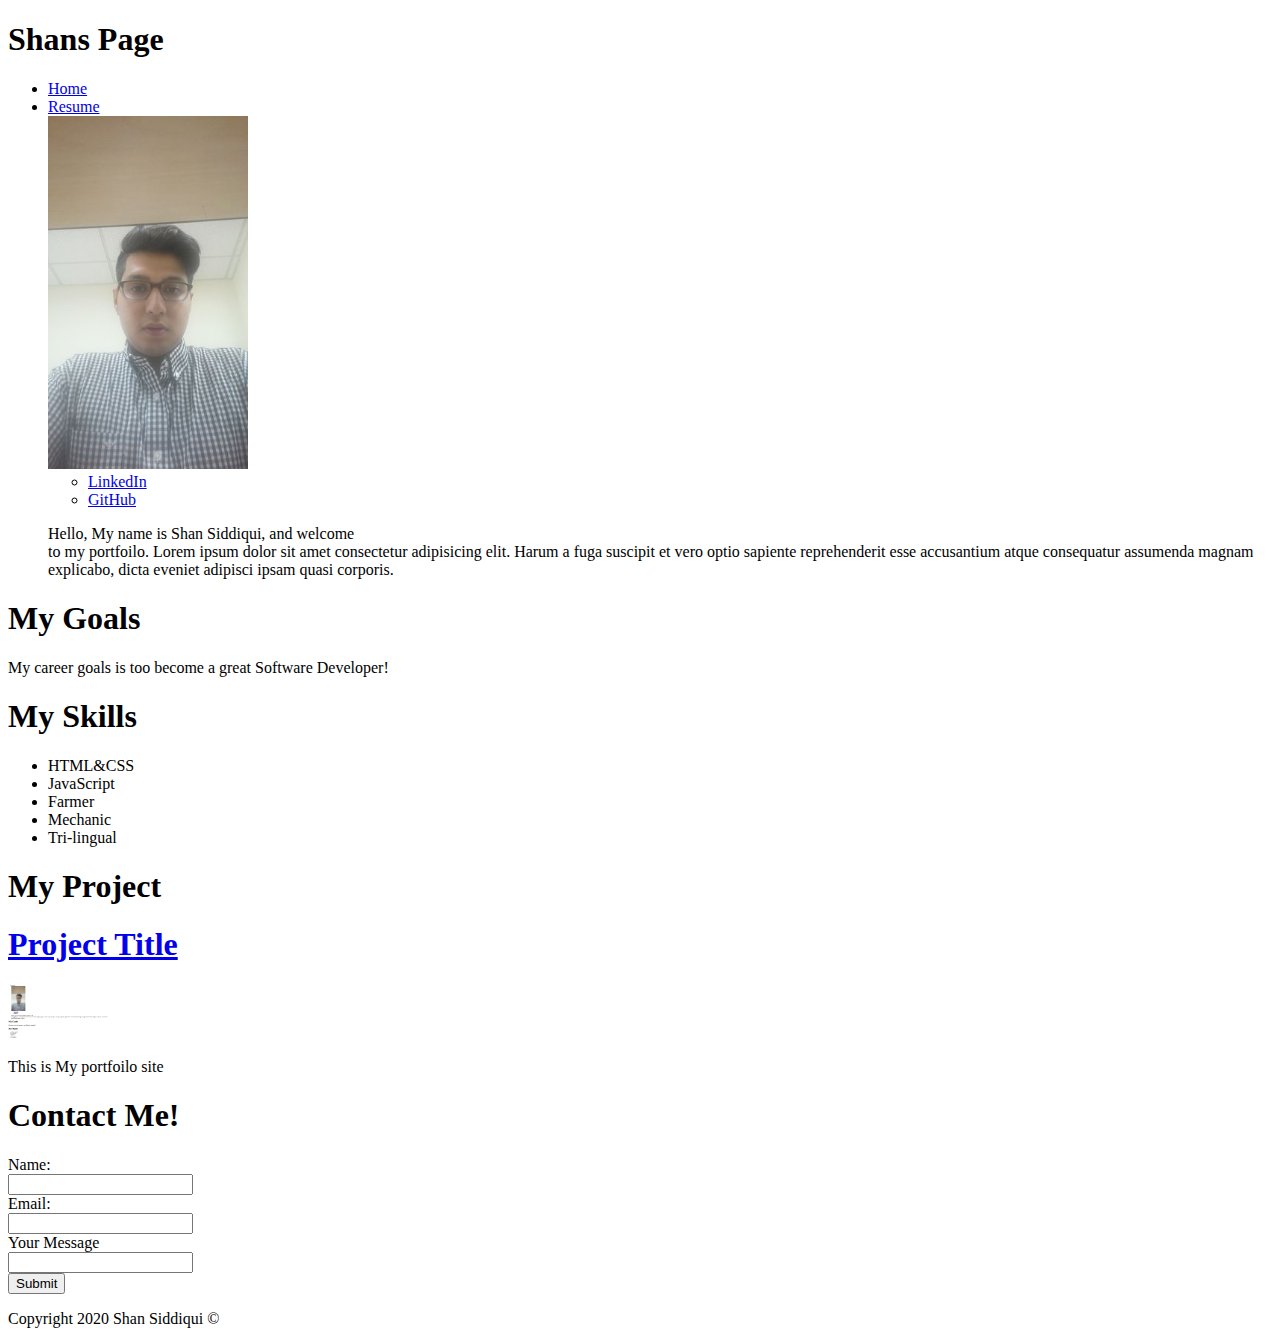
<file: Module_3_HTML/Portfolio/index.html>
<!DOCTYPE html>
<html>
    <head>
        <title>Shan Siddiqui Portfoilo</title>
     </head>
     <body>
        <div class="banner">
            <div class="title">
                <h1>Shans Page</h1>
            </div>
        </div>
        <div class="nav">
            <ul>
                <li><a href="index.html">Home</a></li>
                <li><a href="resume.html">Resume</a></li>
        <div class="About Me">
            <div class="profile">
                <div class="profile-pic">
                    <img src="images/shan.png" width="200px"/>

                </div>

            </div>
            <div class="social-media">
                <ul>
                    <li><a href="https://www.linkedin.com/in/ssiddiqui007/">LinkedIn</a></li>
                    <li><a href="https://github.com/shansiddiqui94">GitHub</a></li>
                </ul>
           
            <div class="about-me-text">
                    <p>
                        Hello, My name is Shan Siddiqui, and welcome<br>
                        to my portfoilo. Lorem ipsum dolor sit amet consectetur adipisicing elit. 
                        Harum a fuga suscipit et vero optio sapiente reprehenderit esse accusantium
                         atque consequatur assumenda magnam explicabo, dicta eveniet adipisci ipsam quasi corporis.

                    </p>
            </div>
            </div>

        </div>

            </ul>
        </div>
        <div class="Career">
            <div class="Goals">
                <h1>My Goals</h1>
                <p>My career goals is too become a great Software Developer! </p>
            </div>
            <div class="Skills">
                <h1>My Skills</h1>
                <ul>
                    <li>HTML&CSS</li>
                    <li>JavaScript</li>
                    <li>Farmer</li>
                    <li>Mechanic</li>
                    <li>Tri-lingual</li>
                </ul>
            </div>
            <div class="projects">
                <h1>My Project</h1>
                <div class="project">
                    <a href="=index.html"><h1>Project Title</h1></a>
                    <img src="images/sn1.png" width="100px">
                    <p>This is My portfoilo site</p>
                </div>

            </div>
            <div class="contact form">
                <h1>Contact Me!</h1>
                <form class="contact">
                    <label for="name">Name:</label><br>
                    <input type="text" name="name"><br>
                    <label for="email">Email:</label><br>
                    <input type="text" name="email"><br>
                    <label for="message">Your Message</label><br>
                    <input type="text" name="message"><br>
                    <input type ="submit" name= "Contact">
                </form>
            </div>
            <div class="footer">
                <p>Copyright 2020 Shan Siddiqui &copy;</p>
            </div>
        </div>
<!-- cp -R ../Module_3_HTML/* -->

     </body>
</html>
</file>
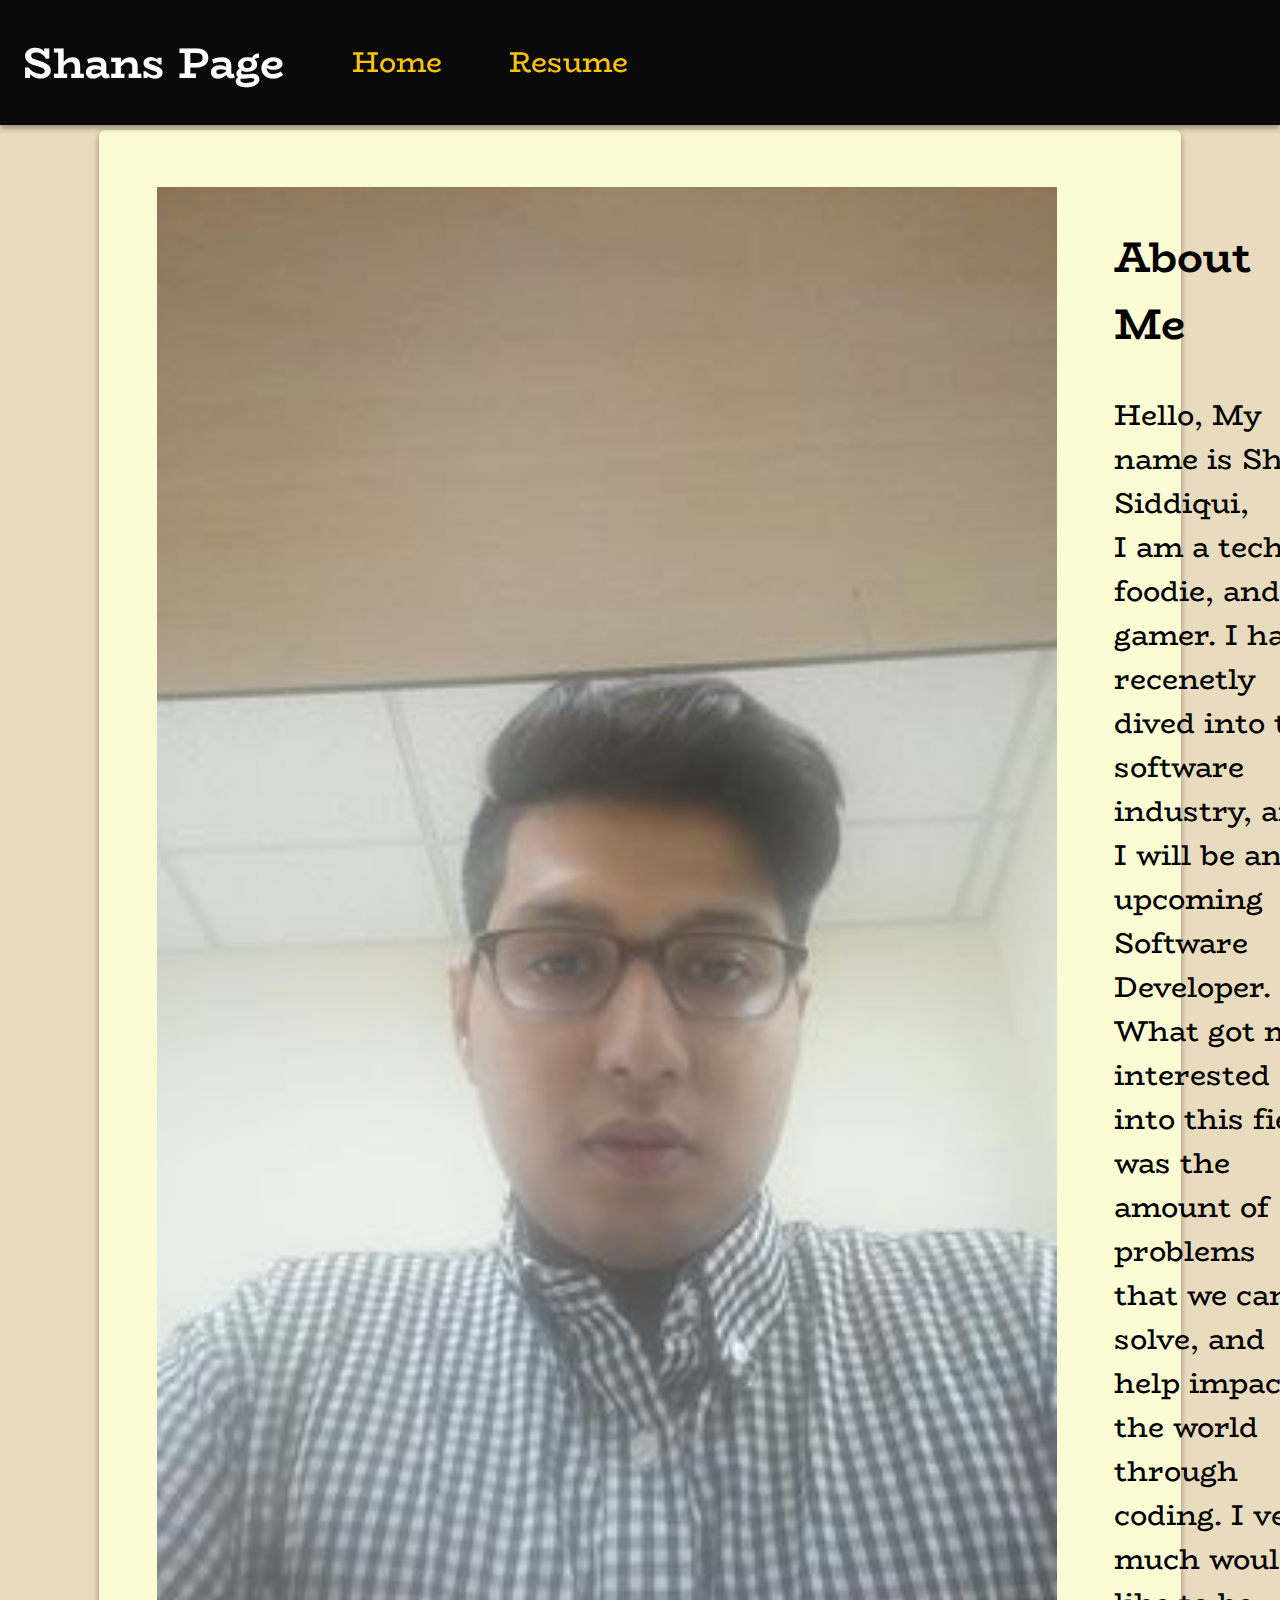
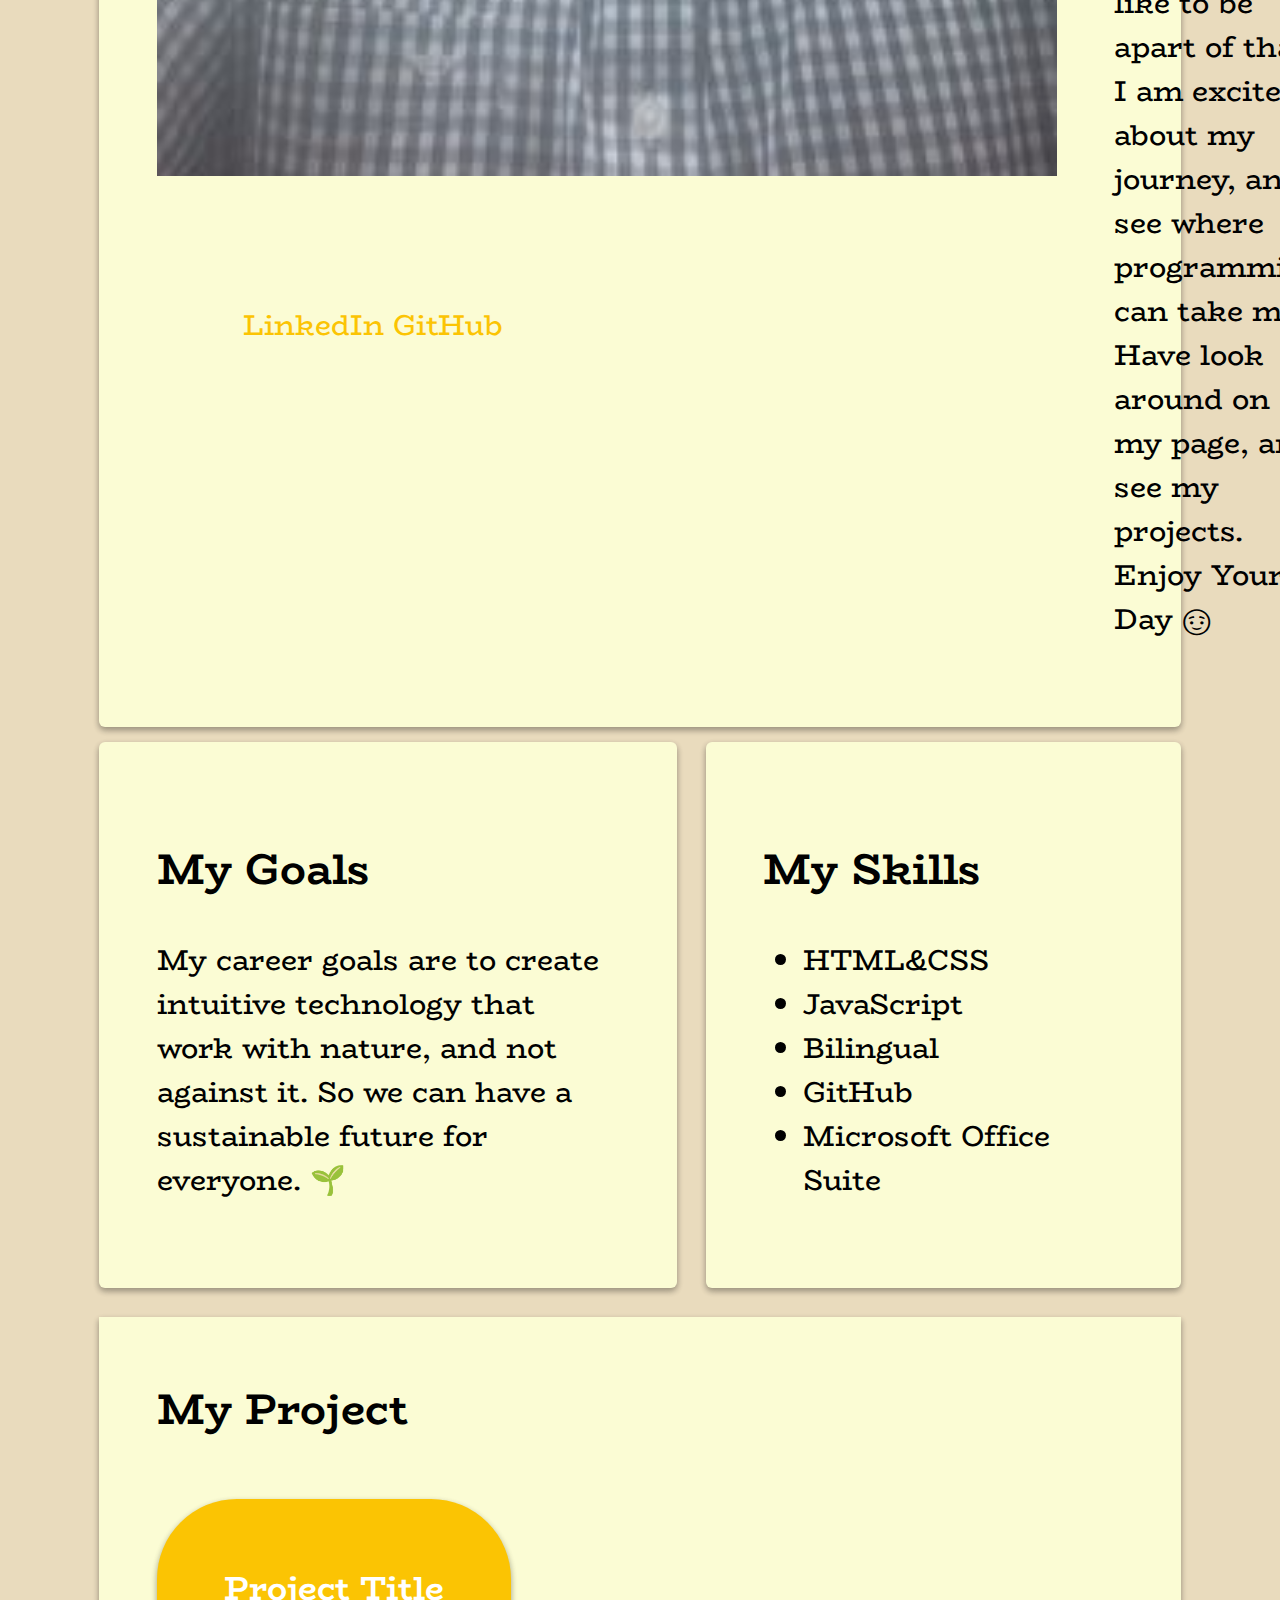
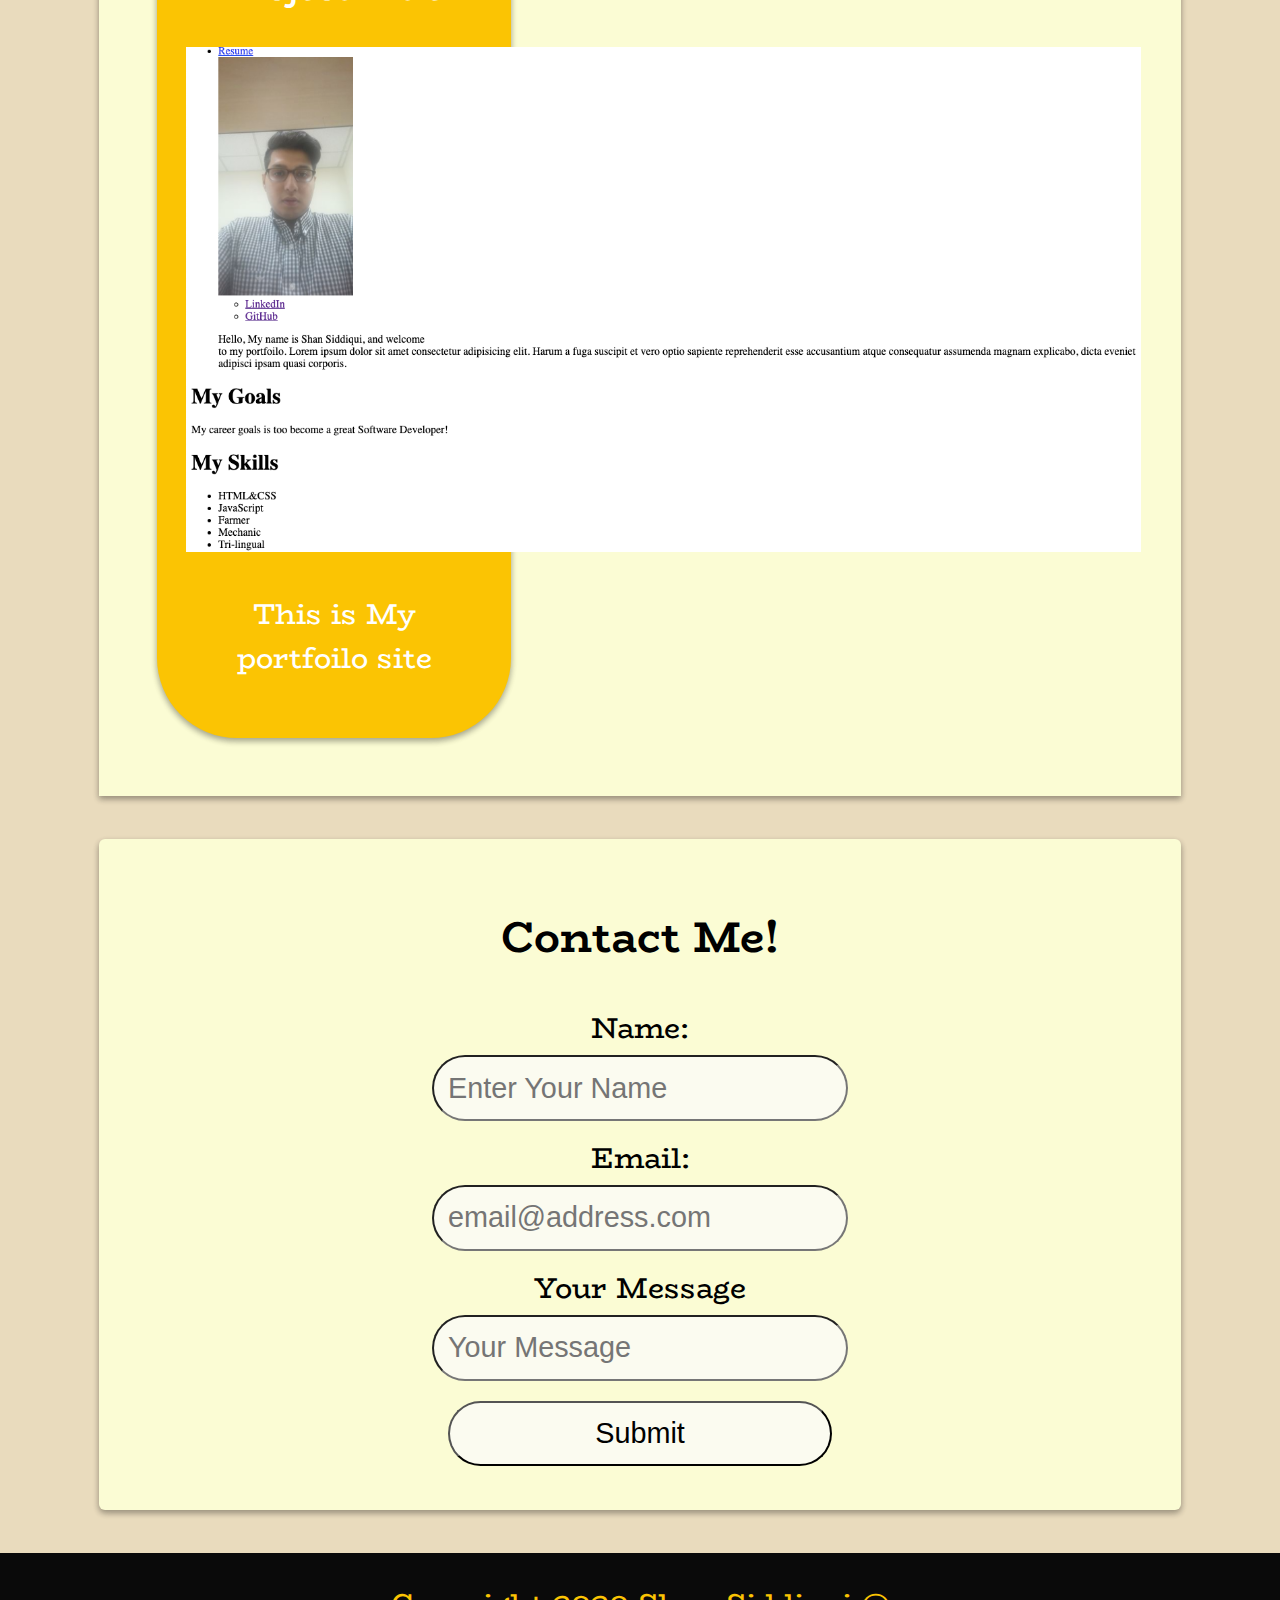
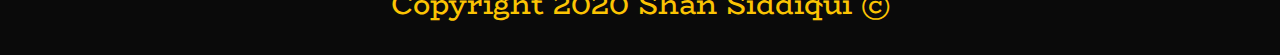
<file: Module_4_CSS/Portfolio/index.html>
<!DOCTYPE html>
<html>

<head>
    <title>Shan Siddiqui Portfoilo</title>
    <link href="https://fonts.googleapis.com/css2?family=BioRhyme:wght@700&display=swap" rel="stylesheet">
    <link rel="stylesheet" href="../css/style.css" type="text/css">

</head>

<body>
    <div class="banner">
        <div class="title">
            <h1>Shans Page</h1>
        </div>
        <div class="nav">
            <ul>
                <li><a href="index.html">Home</a></li>
                <li><a href="resume.html">Resume</a></li>
            </ul>
        </div>
    </div>
    <div class="about-me">
        <div class="profile">
            <div class="profile-pic">
                <img src="images/shan.png" width="900" alt="Pic-Of-Me" />
            </div>
            <div class="social-media">
                <ul>
                    <li><a href="https://www.linkedin.com/in/ssiddiqui007/">LinkedIn</a></li>
                    <li><a href="https://github.com/shansiddiqui94">GitHub</a></li>
                </ul>
            </div>
        </div>
        <div class="about-me-text">
            <h2>About Me</h2>
            <p>
                Hello, My name is Shan Siddiqui, <br> I am a techie, foodie, and gamer. I have recenetly dived into the software industry, and I will be an upcoming Software Developer. What got me interested into this field was the amount of problems
                that we can solve, and help impact the world through coding. I very much would like to be apart of that. I am excited about my journey, and see where programming can take me. Have look around on my page, and see my projects.<br> Enjoy
                Your Day 😊

            </p>
        </div>
    </div>
    <div class="career">
        <div class="goals">
            <h2>My Goals</h2>
            <p>My career goals are to create intuitive technology that work with nature, and not against it. So we can have a sustainable future for everyone. 🌱</p>
        </div>
        <div class="skills">
            <h2>My Skills</h2>
            <ul>
                <li>HTML&CSS</li>
                <li>JavaScript</li>
                <li>Bilingual</li>
                <li>GitHub</li>
                <li>Microsoft Office Suite</li>
            </ul>
        </div>
    </div>
    <div class="projects">
        <h2>My Project</h2>
        <div class="project">
            <a href="=index.html">
                <h3>Project Title</h3>
            </a>
            <img src="images/sn1.png" width="955">
            <p>This is My portfoilo site</p>
        </div>
    </div>
    <div class="contact-form">
        <h2>Contact Me!</h2>
        <form class="contact">
            <label for="name">Name:</label><br>
            <input type="text" name="name" placeholder="Enter Your Name"><br>
            <label for="email">Email:</label><br>
            <input type="text" name="email" placeholder="email@address.com"><br>
            <label for="message">Your Message</label><br>
            <input type="text" name="message" placeholder="Your Message"><br>
            <input type="submit" name="Contact">
        </form>
    </div>

    <div class="footer">
        <p>Copyright 2020 Shan Siddiqui &copy;</p>
    </div>

</body>

</html>
</file>
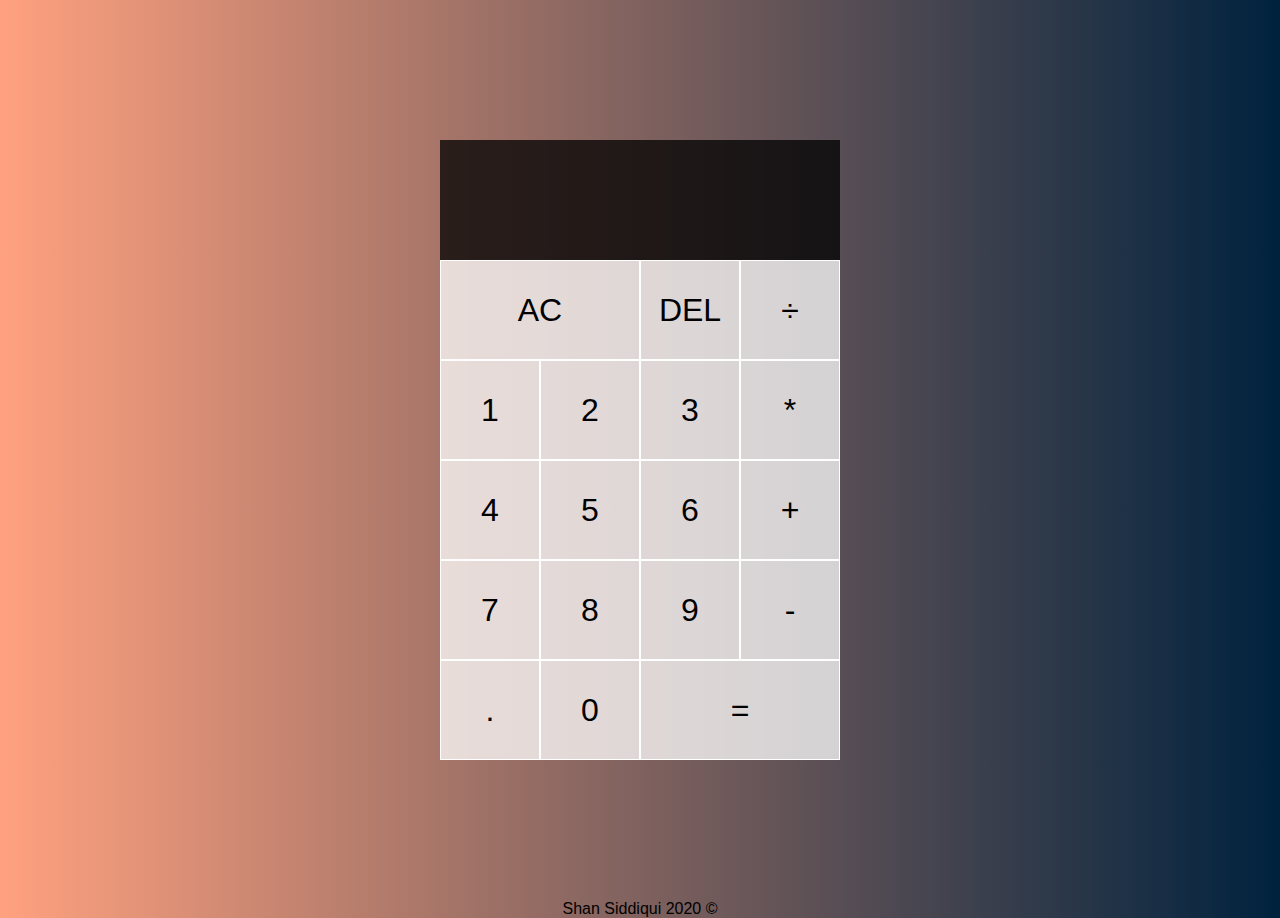
<file: Module_6_Programming2/projects/CalculatorApp/index.html>
<!DOCTYPE html>
<html lang="en">

<head>
    <meta charset="UTF-8">
    <meta name="viewport" content="width=device-width, initial-scale=1.0">
    <title>Calculator</title>
    <link href="style.css" rel="stylesheet">
    <script src="script.js" defer></script>
</head>

<body>
    <div class="calculator-grid">
        <div class="output">
            <div data-previous-operand class="previous-operand"></div>
            <div data-current-operand class="current-operand"></div>
        </div>
        <!-- All of the physical buttons will be placed here, along with the current display and previous display-->
        <button data-all-clear class="span-two">AC</button>
        <button data-delete>DEL</button>
        <button data-operation>÷</button>
        <button data-number>1</button>
        <button data-number>2</button>
        <button data-number>3</button>
        <button data-operation>*</button>
        <button data-number>4</button>
        <button data-number>5</button>
        <button data-number>6</button>
        <button data-operation>+</button>
        <button data-number>7</button>
        <button data-number>8</button>
        <button data-number>9</button>
        <button data-operation>-</button>
        <button data-number>.</button>
        <button data-number>0</button>
        <button data-equals class="span-two">=</button>
    </div>
    <div class="footer">
        <footer>Shan Siddiqui 2020 &copy;</footer>
    </div>
</body>

</html>
</file>
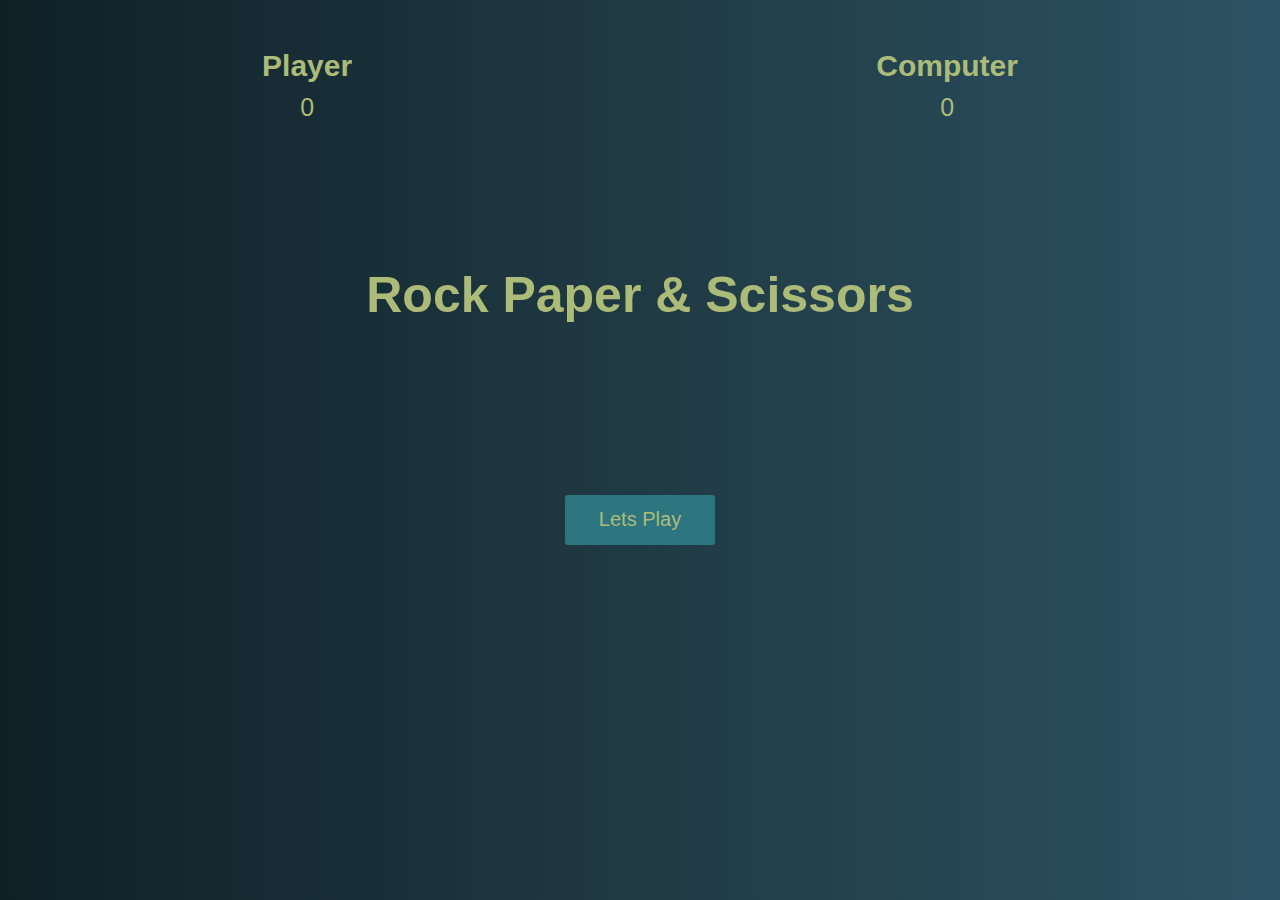
<file: Module_6_Programming2/projects/Rockpaper and Scissor/index.html>
<!DOCTYPE html>
<html lang="en">

<head>
    <meta charset="UTF-8" />
    <meta name="viewport" content="width=device-width, initial-scale=1.0" />
    <meta http-equiv="X-UA-Compatible" content="ie=edge" />
    <link rel="stylesheet" href="./style.css" />
    <title>Rock Paper & Scissors</title>
</head>

<body>
    <section class="game">
        <div class="score">
            <div class="player-score">
                <h2>Player</h2>
                <p>0</p>
            </div>
            <div class="computer-score">
                <h2>Computer</h2>
                <p>0</p>
            </div>
        </div>

        <div class="intro">
            <h1>Rock Paper & Scissors</h1>
            <button>Lets Play</button>
        </div>

        <div class="match fadeOut">
            <h2 class="winner">Choose an option</h2>
            <div class="hands">
                <img class="player-hand" src="images/rock.png" alt="" />
                <img class="computer-hand" src="images/rock.png" alt="" />
            </div>
            <div class="options">
                <button class="rock">rock</button>
                <button class="paper">paper</button>
                <button class="scissors">scissors</button>
            </div>
        </div>
    </section>
    <script src="app.js"></script>
</body>

</html>
</file>
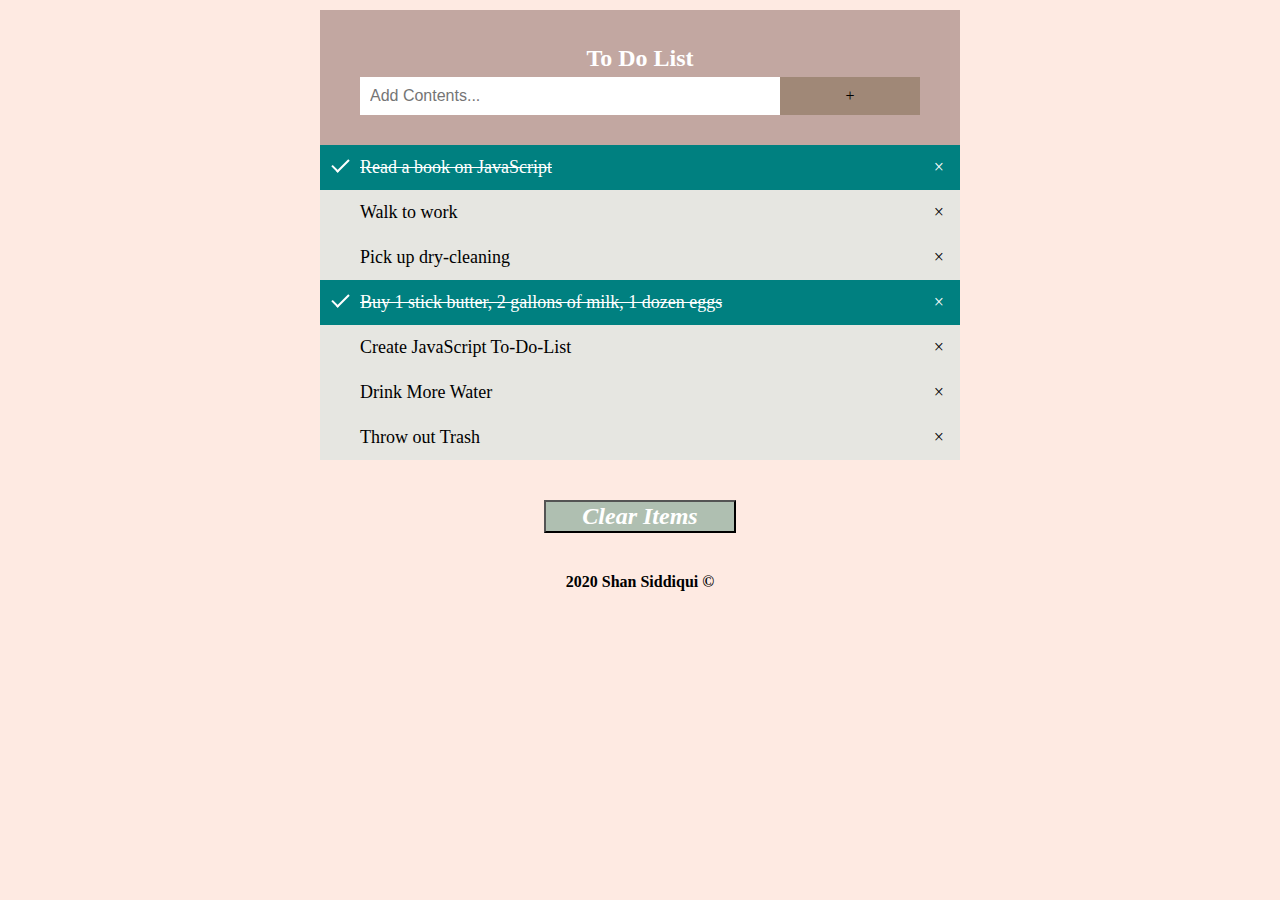
<file: Module_6_Programming2/projects/To-Do-List/index.html>
<!DOCTYPE html>
<html>

<head>
    <link rel="stylesheet" type="text/css" href="style.css">
</head>

<body>
    <div class="container">
        <div class="header">
            <h2 style="margin:5px">To Do List</h2>
            <input type="text" id="myInput" placeholder="Add Contents...">
            <span onclick="newElement()
            " class="addBtn">+</span>
        </div>
        <ul id="myUL">
            <li class="checked">Read a book on JavaScript </li>
            <li>Walk to work</li>
            <li>Pick up dry-cleaning</li>
            <li class="checked">Buy 1 stick butter, 2 gallons of milk, 1 dozen eggs</li>
            <li>Create JavaScript To-Do-List</li>
            <li>Drink More Water</li>
            <li>Throw out Trash</li>
        </ul>
        <button type="button" id="clear-list" onclick="removeAll()">Clear Items</button>
        <script type="text/javascript" src="main.js"></script>
        <div class="footer">
            2020 Shan Siddiqui &copy;
        </div>
    </div>
</body>
</file>
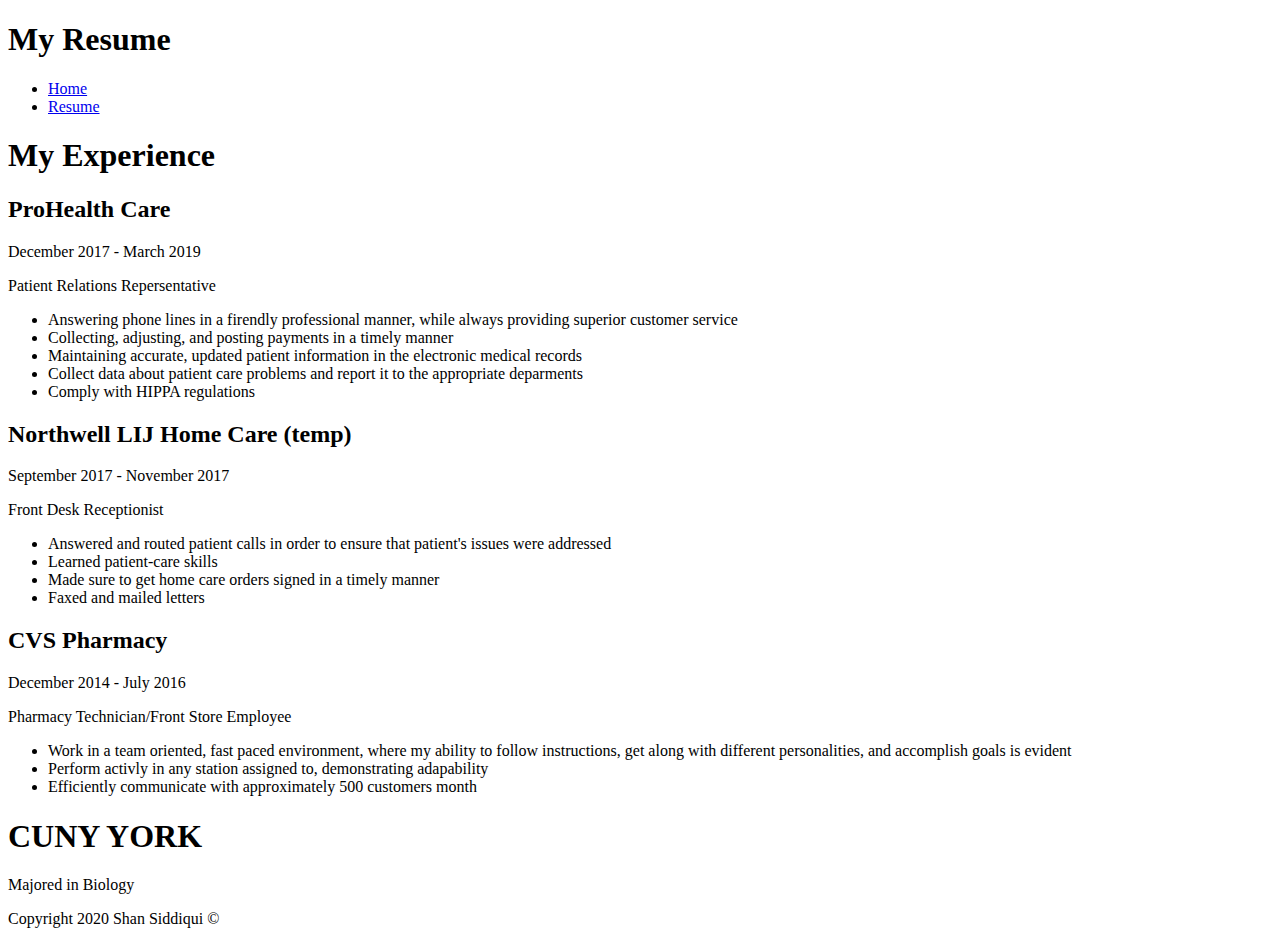
<file: Module_3_HTML/Portfolio/resume.html>
<!DOCTYPE html>
<html>
    <head>
        <title>Shan Siddiqui Portfoilo</title>
     </head>
     <body>
        <div class="banner">
            <div class="title">
                <h1>My Resume</h1>
            </div>
        </div>
        <div class="nav">
            <ul>
                <li><a href="index.html">Home</a></li>
                <li><a href="resume.html">Resume</a></li>

            </ul>
        </div>
        <div class="jobs">
            <h1>My Experience</h1>
        
            <div class="job">
                <h2>ProHealth Care</h2>
                <p class="date"> December 2017 - March 2019</p>
                <p class="desc">Patient Relations Repersentative</p>
                <ul class="duties">
                    <li>Answering phone lines in a firendly professional manner, while always providing superior customer service</li>
                    <li>Collecting, adjusting, and posting payments in a timely manner</li>
                    <li>Maintaining accurate, updated patient information in the electronic medical records</li>
                    <li>Collect data about patient care problems and report it to the appropriate deparments</li>
                    <li>Comply with HIPPA regulations</li>
                </ul>
                
            <div class="job">
                <h2>Northwell LIJ Home Care (temp)</h2>
                <p class="date">September 2017 - November 2017</p>
                <p class="desc">Front Desk Receptionist</p>
                <ul class="duties">
                    <li>Answered and routed patient calls in order to ensure that patient's issues were addressed</li>
                    <li>Learned patient-care skills</li>
                    <li>Made sure to get home care orders signed in a timely manner</li>
                    <li>Faxed and mailed letters</li>
                </ul>
            <div class="job">
                <h2>CVS Pharmacy</h2>
                <p class="date">December 2014 - July 2016</p>
                <p class="desc">Pharmacy Technician/Front Store Employee</p>
                <ul class="duties">
                    <li>Work in a team oriented, fast paced environment, where my ability to follow instructions, get along with different personalities, and accomplish goals is evident</li>
                    <li>Perform activly in any station assigned to, demonstrating adapability</li>
                    <li>Efficiently communicate with approximately 500 customers month</li>

                </ul>
            
            
            
             </div>

            </div>



            </div>
        
        
        
        
        
        </div>

        <div class="education">
            <h1>CUNY YORK</h1>
            <p>Majored in Biology</p>
        </div>


        <div class="footer">
            <p>Copyright 2020 Shan Siddiqui &copy;</p>
        </div>
     </body>
</html>
</file>
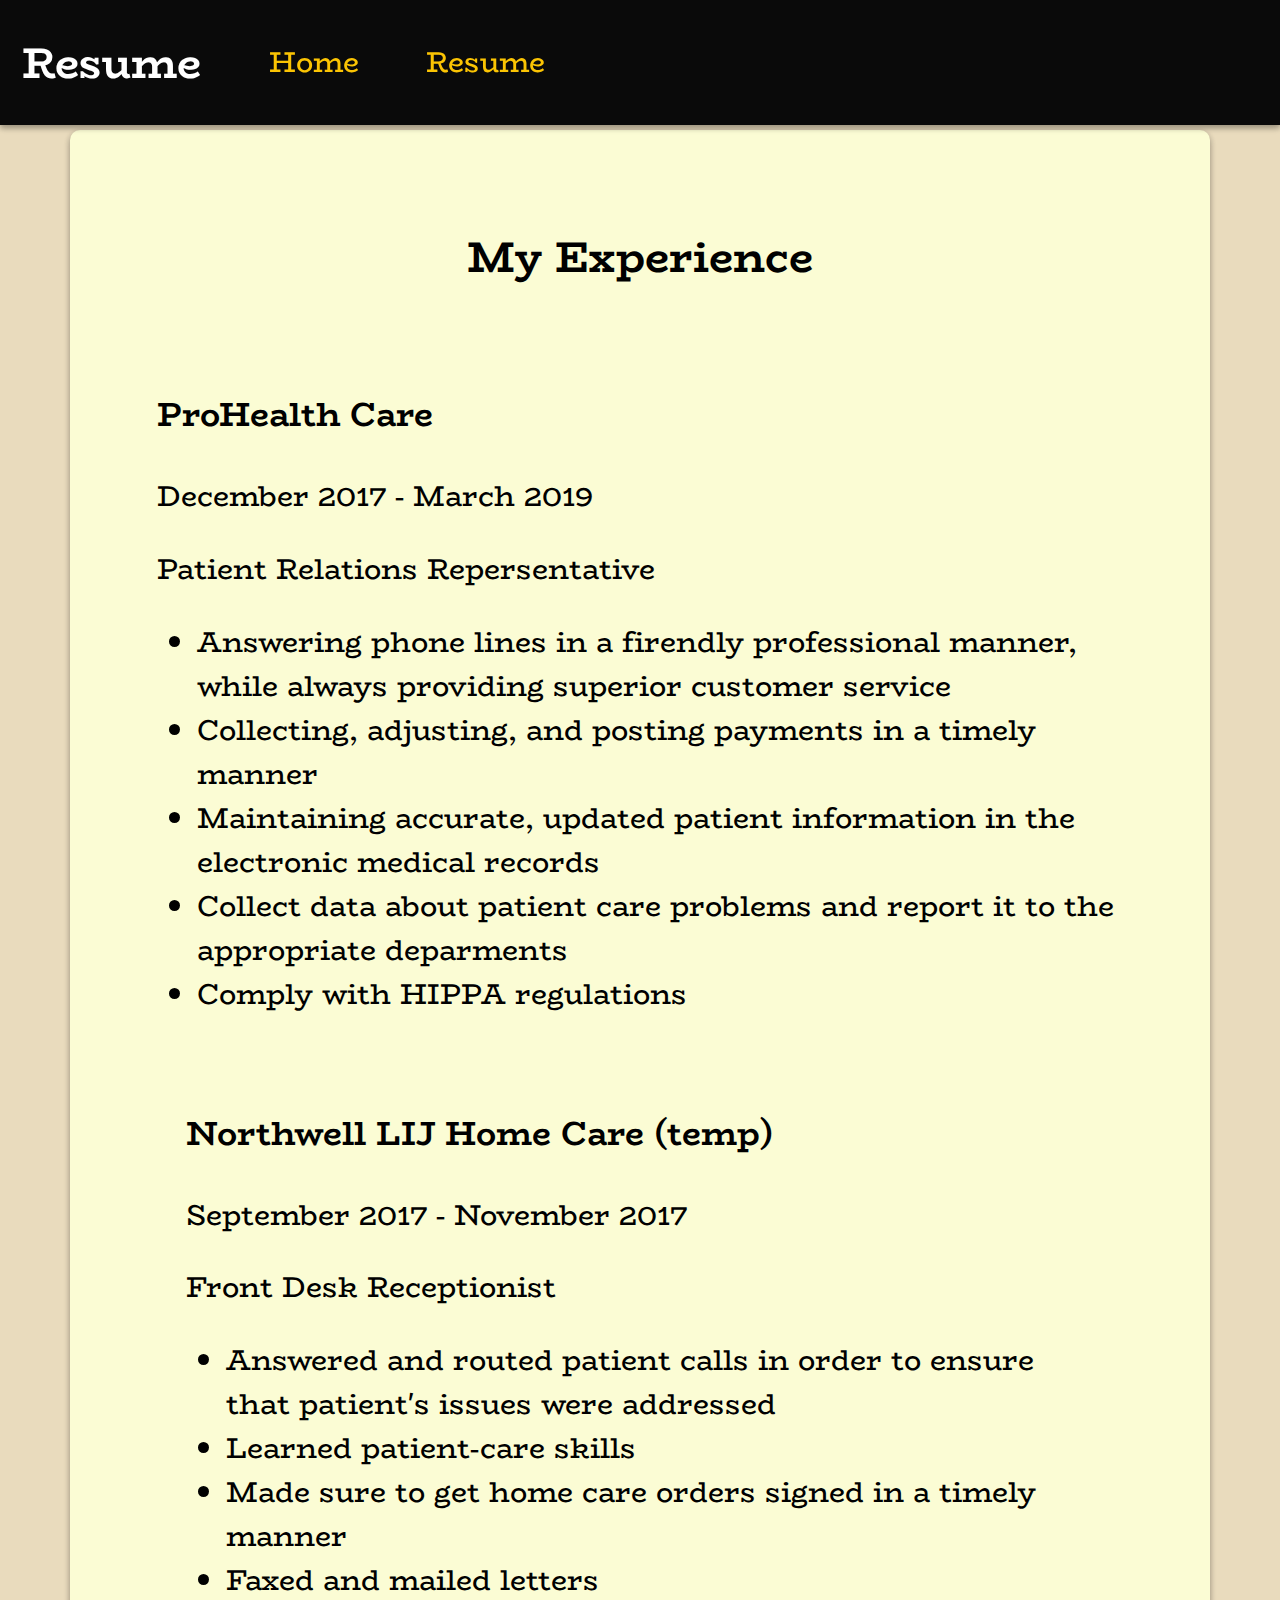
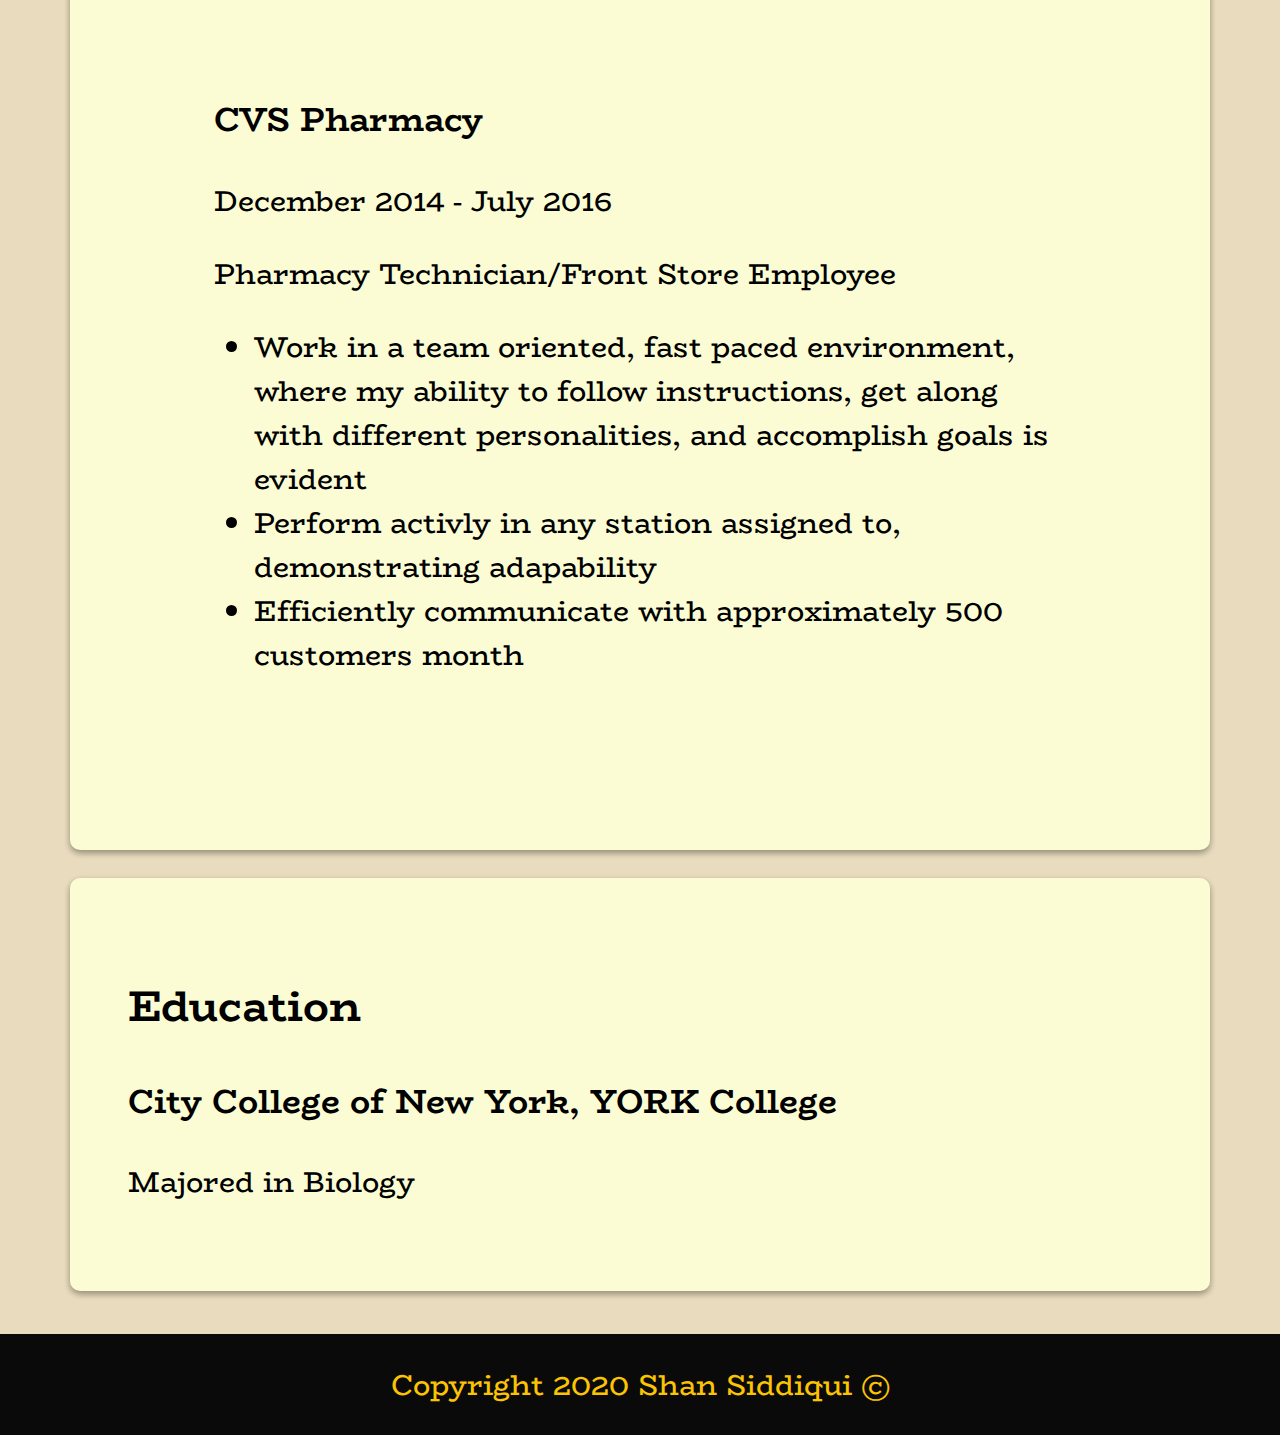
<file: Module_4_CSS/Portfolio/resume.html>
<!DOCTYPE html>
<html>

<head>
    <title>Shan Siddiqui Portfoilo</title>
    <link href="https://fonts.googleapis.com/css2?family=BioRhyme:wght@700&display=swap" rel="stylesheet">
    <link rel="stylesheet" href="../css/style.css" type="text/css">

</head>

<body>
    <div class="banner">
        <div class="title">
            <h1>Resume</h1>
        </div>
        <div class="nav">
            <ul>
                <li><a href="index.html">Home</a></li>
                <li><a href="resume.html">Resume</a></li>
            </ul>
        </div>
    </div>
    <div class="jobs">
        <h2>My Experience</h2>

        <div class="job">
            <h3>ProHealth Care</h3>
            <p class="date"> December 2017 - March 2019</p>
            <p class="desc">Patient Relations Repersentative</p>
            <ul class="duties">
                <li>Answering phone lines in a firendly professional manner, while always providing superior customer service</li>
                <li>Collecting, adjusting, and posting payments in a timely manner</li>
                <li>Maintaining accurate, updated patient information in the electronic medical records</li>
                <li>Collect data about patient care problems and report it to the appropriate deparments</li>
                <li>Comply with HIPPA regulations</li>
            </ul>

            <div class="job">
                <h3>Northwell LIJ Home Care (temp)</h3>
                <p class="date">September 2017 - November 2017</p>
                <p class="desc">Front Desk Receptionist</p>
                <ul class="duties">
                    <li>Answered and routed patient calls in order to ensure that patient's issues were addressed</li>
                    <li>Learned patient-care skills</li>
                    <li>Made sure to get home care orders signed in a timely manner</li>
                    <li>Faxed and mailed letters</li>
                </ul>
                <div class="job">
                    <h3>CVS Pharmacy</h3>
                    <p class="date">December 2014 - July 2016</p>
                    <p class="desc">Pharmacy Technician/Front Store Employee</p>
                    <ul class="duties">
                        <li>Work in a team oriented, fast paced environment, where my ability to follow instructions, get along with different personalities, and accomplish goals is evident</li>
                        <li>Perform activly in any station assigned to, demonstrating adapability</li>
                        <li>Efficiently communicate with approximately 500 customers month</li>

                    </ul>



                </div>

            </div>



        </div>





    </div>

    <div class="education">
        <h2>Education</h2>
        <h3>City College of New York, YORK College</h3>
        <p>Majored in Biology</p>
    </div>


    <div class="footer">
        <p>Copyright 2020 Shan Siddiqui &copy;</p>
    </div>
</body>

</html>
</file>
<file: Module_4_CSS/css/style.css>
:root {
    --first-color: #E9DBBD;
    --second-color: #FBFCD4;
    --third-color: #FBC403;
    --fourth-color: #0A0A0A;
    --font: 'BioRhyme';
    --shadow: 0 3px 6px rgba(0, 0, 0, 0.16), 0 3px 6px rgba(0, 0, 0, 0.23);
}

html {
    font-size: calc(1em + 1vw)
}

button {
    font-size: inherit
}

input {
    font-size: inherit
}

body {
    font-family: var(--font);
    margin: 0;
    background-color: var(--first-color);
    padding-top: 4rem;
    display: grid;
    justify-items: center;
}


/* Banner */

.banner {
    width: 100%;
    display: flex;
    flex-flow: wrap;
    align-items: center;
    list-style-type: none;
    background-color: var(--fourth-color);
    position: fixed;
    top: 0;
    color: var(--third-colorthird-color);
    box-shadow: var(--shadow);
}

.title {
    margin-left: 1em;
    text-align: center;
    font-size: 0.75em;
    color: #fff;
}

a {
    color: var(--third-color);
    width: 100px;
    text-decoration: none;
}

a:hover {
    color: var(--first-color);
}

.banner li {
    display: inline;
    margin: 1rem;
}

.banner ul {
    list-style-type: none;
}


/* About Me */

.about-me {
    display: flex;
    width: 80vw;
    padding: 1rem;
    margin: .5rem;
    border-radius: 6px;
    background-color: var(--second-color);
    box-shadow: var(--shadow);
}

.profile {
    padding: 1em;
}


/* .profile-pic{} */

.about-me-text {
    padding: 1em;
}


/* Social Media */

.social-media li {
    font-size: -0.25em;
    display: inline;
}

.social-media ul {
    padding: 3rem;
    list-style-type: none;
}


/* Career */

.career {
    display: flex;
    /* margin: 5rem; */
    width: calc(80vw + 2rem);
}

.goals {
    width: 45vw;
    padding: 2rem;
    border-radius: 6px;
    margin-right: 1rem;
    background-color: var(--second-color);
    box-shadow: var(--shadow);
}

.skills {
    width: 35vw;
    padding: 2rem;
    border-radius: 6px;
    background-color: var(--second-color);
    box-shadow: var(--shadow);
}


/* Projects */

.projects {
    display: flex;
    flex-flow: row wrap;
    width: 80vw;
    padding: 1rem;
    margin: 1rem;
    border: radius 6px;
    background-color: var(--second-color);
    box-shadow: var(--shadow);
}

.projects h2 {
    width: 100%;
    margin: 1rem;
}

.project {
    text-align: center;
    padding: 1rem;
    margin: 1rem;
    width: 29%;
    /* set width purple box */
    box-shadow: var(--shadow);
    color: #fff;
    background-color: var(--third-color);
    border-radius: 80px;
}

.project a {
    color: #fff
}


/* Contact */

.contact-form {
    display: flex;
    flex-flow: column;
    justify-content: center;
    text-align: center;
    width: 80vw;
    padding: 1rem;
    margin: .5rem;
    border-radius: 6px;
    background-color: var(--second-color);
    box-shadow: var(--shadow);
}

.contact {
    text-align: center;
    margin: 0 auto;
}

input {
    min-width: 30vw;
    margin-bottom: 15px;
    margin-top: 5px;
    padding: .5rem;
    border-radius: 35px;
    background-color: #fbfbf0;
}

input [type=submit]:hover {
    transition: all 0.3s cubic-bezier(.25, .8, .25, 1);
    box-shadow: 0 14px 28px rgba(0, 0, 0, 0.25), 0 10px 10px rgba(0, 0, 0, 0.22);
}


/* resume */

.jobs {
    display: flex;
    flex-flow: row wrap;
    justify-content: center;
    width: 80vw;
    margin: .5rem;
    padding: 2rem;
    border-radius: 10px;
    background-color: var(--second-color);
    box-shadow: var(--shadow);
}

.job {
    padding: 1rem;
}


/* Education */

.education {
    width: 80vw;
    margin: .5rem;
    padding: 2rem;
    border-radius: 10px;
    background-color: var(--second-color);
    box-shadow: var(--shadow);
}


/* Footer */

.footer {
    margin-top: 1rem;
    width: 100vw;
    background-color: var(--fourth-color);
    color: var(--third-color);
    text-align: center;
}
</file>
<file: Module_6_Programming2/projects/CalculatorApp/style.css>
*,
*::before,
*::after {
    box-sizing: border-box;
    font-family: 'Gill Sans', 'Gill Sans MT', Calibri, 'Trebuchet MS', sans-serif;
    font-weight: normal;
    overflow: hidden;
}

body {
    padding: 0;
    margin: 0;
    background: linear-gradient(to right, #ffa17f, #00223e);
}

.calculator-grid {
    display: grid;
    justify-content: center;
    align-content: center;
    min-height: 100vh;
    /* below code is what will make the calculator appear in a grid format */
    grid-template-columns: repeat(4, 100px);
    grid-template-rows: minmax(120px, auto)repeat(5, 100px);
}

.calculator-grid>button {
    cursor: pointer;
    font-size: 2rem;
    border: 1px solid white;
    outline: none;
    background-color: rgba(255, 255, 255, 0.75);
}

.calculator-grid>button:hover {
    background-color: rgba(255, 255, 255, 0.90);
}

.span-two {
    grid-column: span 2;
}

.output {
    grid-column: 1 / -1;
    background-color: rgba(0, 0, 0, 0.75);
    display: flex;
    align-items: flex-end;
    justify-content: space-around;
    flex-direction: column;
    padding: 10px;
    word-wrap: break-word;
    word-wrap: break-all;
}

.output .previous-operand {
    color: rgba(255, 255, 255, .75);
    font-size: 1.5rem;
}

.output .current-operand {
    color: white;
    font-size: 2.5rem;
}

.footer {
    text-align: center;
    color: black;
    font-family: Impact, Haettenschweiler, 'Arial Narrow Bold', sans-serif;
    font-size: 1rem;
    font-weight: bolder
}
</file>
<file: Module_6_Programming2/projects/Rockpaper and Scissor/style.css>
* {
    margin: 0;
    padding: 0;
    box-sizing: border-box;
    /* Overflow: hidden allows to lock the scroll bar */
    overflow: hidden;
}

section {
    height: 100vh;
    /* Moonlight color scheme */
    background: -webkit-linear-gradient(left, #0f2027, #203a43, #2c5364);
    font-family: Arial, Helvetica, sans-serif;
}

.score {
    color: #ACBB78;
    height: 20vh;
    display: flex;
    justify-content: space-around;
    align-items: center;
}

.score h2 {
    font-size: 30px;
}

.score p {
    text-align: center;
    padding: 10px;
    font-size: 25px;
}

.intro {
    color: #ACBB78;
    height: 50vh;
    display: flex;
    flex-direction: column;
    align-items: center;
    justify-content: space-around;
    transition: opacity 0.5s ease;
}

.intro h1 {
    font-size: 50px;
}

.intro button,
.match button {
    width: 150px;
    height: 50px;
    background: none;
    border: none;
    color: #ACBB78;
    font-size: 20px;
    background: #2d767f;
    border-radius: 3px;
    cursor: pointer;
}

.match {
    position: absolute;
    top: 50%;
    left: 50%;
    transform: translate(-50%, -50%);
    transition: opacity 0.5s ease 0.5s;
}

.winner {
    color: #ACBB78;
    text-align: center;
    font-size: 50px;
}

.hands,
.options {
    display: flex;
    justify-content: space-around;
    align-items: center;
}

.player-hand {
    transform: rotateY(180deg);
}

div.fadeOut {
    opacity: 0;
    pointer-events: none;
}

div.fadeIn {
    opacity: 1;
    pointer-events: all;
}

@keyframes shakePlayer {
    0% {
        transform: rotateY(180deg) translateY(0px);
    }
    15% {
        transform: rotateY(180deg) translateY(-50px);
    }
    25% {
        transform: rotateY(180deg) translateY(0px);
    }
    35% {
        transform: rotateY(180deg) translateY(-50px);
    }
    50% {
        transform: rotateY(180deg) translateY(0px);
    }
    65% {
        transform: rotateY(180deg) translateY(-50px);
    }
    75% {
        transform: rotateY(180deg) translateY(0px);
    }
    85% {
        transform: rotateY(180deg) translateY(-50px);
    }
    100% {
        transform: rotateY(180deg) translateY(0px);
    }
}

@keyframes shakeComputer {
    0% {
        transform: translateY(0px);
    }
    15% {
        transform: translateY(-50px);
    }
    25% {
        transform: translateY(0px);
    }
    35% {
        transform: translateY(-50px);
    }
    50% {
        transform: translateY(0px);
    }
    65% {
        transform: translateY(-50px);
    }
    75% {
        transform: translateY(0px);
    }
    85% {
        transform: translateY(-50px);
    }
    100% {
        transform: translateY(0px);
    }
}
</file>
<file: Module_6_Programming2/projects/To-Do-List/style.css>
body {
    margin: 10px auto;
    min-width: 250px;
    max-width: 50%;
    background-color: #feeae2
}

* {
    box-sizing: border-box;
}

ul {
    margin: 0;
    padding: 0;
}

ul li {
    cursor: pointer;
    position: relative;
    padding: 12px 8px 12px 40px;
    list-style-type: none;
    background: #e6e6e1;
    font-size: 18px;
    transition: 0.2s;
    -webkit-user-select: none;
    -moz-user-select: none;
    -ms-user-select: none;
    user-select: none;
}

ul li:nth-child(odd) {
    background: e6e6e1;
}

ul li:hover {
    background: white;
}

ul li.checked {
    background: teal;
    color: white;
    text-decoration: line-through;
}

ul li.checked::before {
    content: '';
    position: absolute;
    border-color: #fff;
    border-style: solid;
    border-width: 0 2px 2px 0;
    top: 10px;
    left: 16px;
    transform: rotate(45deg);
    height: 15px;
    width: 7px;
}


/* close button */

.close {
    position: absolute;
    right: 0;
    top: 0;
    padding: 12px 16px 12px 16px;
}

.close:hover {
    background-color: #a08877;
    color: white;
}

.header {
    background-color: #c2a7a1;
    padding: 30px 40px;
    color: white;
    text-align: center;
}

.header:after {
    content: "";
    display: table;
    clear: both;
}

input {
    margin: 0;
    border: none;
    border-radius: 0;
    width: 75%;
    padding: 10px;
    float: left;
    font-size: 16px;
}

.addBtn {
    padding: 10px;
    width: 25%;
    background: #a08877;
    color: black;
    float: left;
    text-align: center;
    font-size: 16px;
    cursor: pointer;
    transition: 0.3s;
    border-radius: 0;
}

.addBtn:hover {
    background-color: #a08877;
}

#clear-list {
    width: 30%;
    font-weight: bold;
    font-style: italic;
    font-size: x-large;
    font-family: "fantasy";
    margin: 40px 35%;
    background-color: #afbfb1;
    color: white;
}

#clear-list:hover {
    background-color: #323131;
    color: white;
}

.footer {
    font-weight: bold;
    color: black;
    text-align: center;
}
</file>
